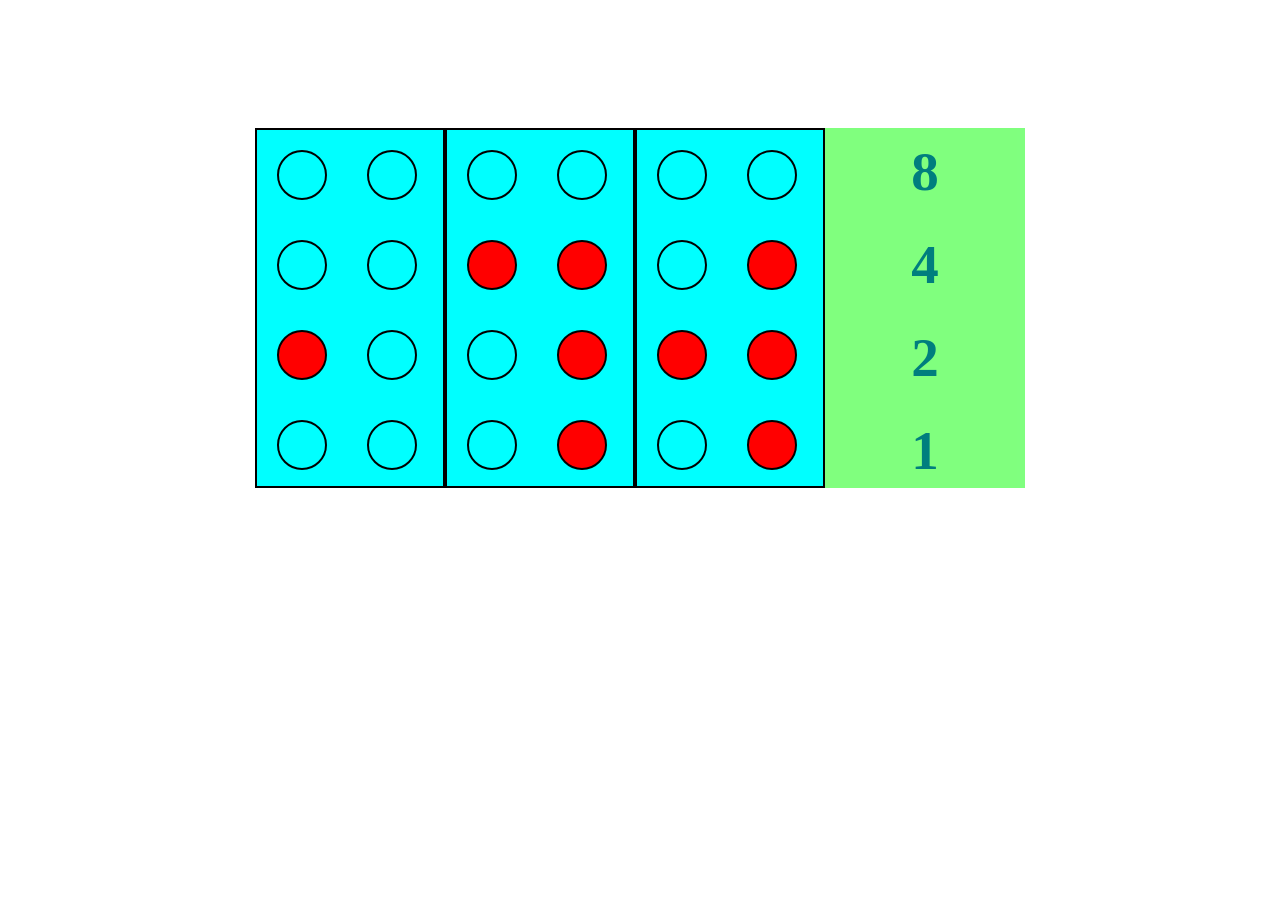
<file: index.html>
<!DOCTYPE html>
<html lang="pl">
<head>
   <meta charset="UTF-8">
   <link rel="stylesheet" href="css/style.css" type="text/css">
</head>
<body>
   <div class="container">
      <div class="box">
         <div class="circle"></div>
         <div class="circle"></div>
         <div class="circle"></div>
         <div class="circle"></div>
         <div class="circle"></div>
         <div class="circle"></div>
         <div class="circle"></div>
         <div class="circle"></div>
      </div>
      <div class="box">
         <div class="circle"></div>
         <div class="circle"></div>
         <div class="circle"></div>
         <div class="circle"></div>
         <div class="circle"></div>
         <div class="circle"></div>
         <div class="circle"></div>
         <div class="circle"></div>
      </div>
      <div class="box">
         <div class="circle"></div>
         <div class="circle"></div>
         <div class="circle"></div>
         <div class="circle"></div>
         <div class="circle"></div>
         <div class="circle"></div>
         <div class="circle"></div>
         <div class="circle"></div>
      </div>
      <div class="container-table">
         <div class="container-table-description">
            <h1>8</h1>
            <h1>4</h1>
            <h1>2</h1>
            <h1>1</h1>
         </div>
      </div>
   </div>
<script src="js/app.js"></script>
</body>
</html>
</file>
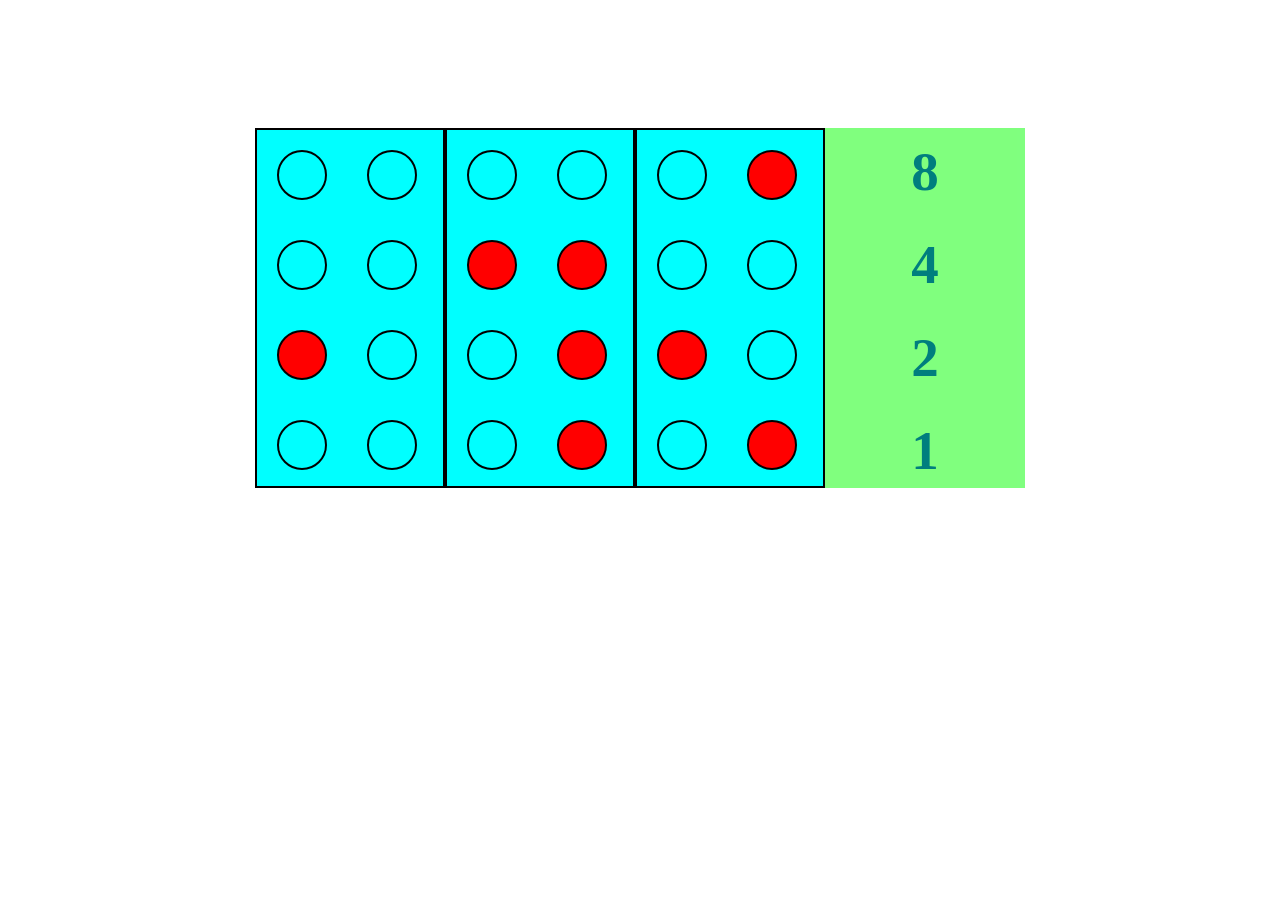
<file: zegar binarny.html>
<!DOCTYPE html>
<html lang="pl">
<head>
   <meta charset="UTF-8">
<style>
   html, body {
      margin:0;
      padding:0;
   }

   *, *:before, *:after {
      box-sizing: border-box;
   }

   .container {
      width:770px;
      height:360px;
      background:aqua;
      margin:auto;
      margin-top:10%;
   }

   .container-table {
      height:360px;
      width:200px;
      background:yellow;
      opacity:0.5;
      float:right;
   }

   .box {
      width:190px;
      height:360px;
      float:left;
      border:2px solid;
   }

   .circle {
      width:50px;
      height:50px;
      border-radius:100%;
      border:2px solid;
      margin:20px;
      float:left;
   }

   .light {
      background:red;
   }

   .container-table-description > h1{
      text-align:center;
      font-size:55px;
      margin:0;
      padding-top:12px;
      padding-bottom:18px;
   }
</style>
</head>
<body>
   <div class="container">
      <div class="box">
         <div class="circle"></div>
         <div class="circle"></div>
         <div class="circle"></div>
         <div class="circle"></div>
         <div class="circle"></div>
         <div class="circle"></div>
         <div class="circle"></div>
         <div class="circle"></div>
      </div>
      <div class="box">
         <div class="circle"></div>
         <div class="circle"></div>
         <div class="circle"></div>
         <div class="circle"></div>
         <div class="circle"></div>
         <div class="circle"></div>
         <div class="circle"></div>
         <div class="circle"></div>
      </div>
      <div class="box">
         <div class="circle"></div>
         <div class="circle"></div>
         <div class="circle"></div>
         <div class="circle"></div>
         <div class="circle"></div>
         <div class="circle"></div>
         <div class="circle"></div>
         <div class="circle"></div>
      </div>
      <div class="container-table">
         <div class="container-table-description">
            <h1>8</h1>
            <h1>4</h1>
            <h1>2</h1>
            <h1>1</h1>
         </div>
      </div>
      <div style="clear:both"></div>
   </div>
<script>
var Tab = [];
var circle = document.getElementsByClassName('circle');

function set_clock() {
   TimeRemove(); // clear settings
   var d = (new Date);
   var h = d.getHours(); // h
   var min = d.getMinutes(); // min
   var sec = d.getSeconds(); // sec

   // h
   Tab[0] = Math.floor(h/10);
   Tab[1] = h%10;
   // min
   Tab[2] = Math.floor(min/10);
   Tab[3] = min%10;
   // sec
   Tab[4] = Math.floor(sec/10);
   Tab[5] = sec%10;

   clock(1,1); // h
   clock(3,2); // min
   clock(5,3); // sec
   setTimeout(set_clock, 1000); //refresh
}

function clock(x, y) {
   // first number
   if (Tab[x-1] == 5){light(y, 6), light(y, 2);}
   else if (Tab[x-1] == 4){light(y, 2);}
   else if (Tab[x-1] == 3){light(y, 6), light(y, 4);}
   else if (Tab[x-1] == 2){light(y, 4);}
   else if (Tab[x-1] == 1){light(y, 6);}

   // second number
   if (Tab[x] == 1){light(y, 7);}
   else if (Tab[x] == 2){light(y, 5);}
   else if (Tab[x] == 3){light(y, 7), light(y, 5);}
   else if (Tab[x] == 4){light(y, 3);}
   else if (Tab[x] == 5){light(y, 7), light(y, 3);}
   else if (Tab[x] == 6){light(y, 5), light(y, 3);}
   else if (Tab[x] == 7){light(y, 7), light(y, 5), light(y, 3);}
   else if (Tab[x] == 8){light(y, 1);}
   else if (Tab[x] == 9){light(y, 7), light(y, 1);}
}

function TimeRemove() {
// clear settings
   for(var i = 0; i<circle.length;i++) {
      circle[i].classList.remove("light");
   }
}

function light(x, y) {
// select row
   if(x == 1){
      circle[y].classList.add("light");
   }
   else if (x == 2) {
      y = y+8;
      circle[y].classList.add("light");
   }
   else {
      y = y+16;
      circle[y].classList.add("light");
   }
}

set_clock();
light(x, y);
</script>
</body>
</html>
</file>
<file: css/style.css>
html, body {
   margin:0;
   padding:0;
}
*, *:before, *:after {box-sizing: border-box;}
.container {
   width:770px;
   height:360px;
   background:aqua;
   margin:auto;
   margin-top:10%;
}
.container-table {
   height:360px;
   width:200px;
   background:yellow;
   opacity:0.5;
   float:right;
}
.box {
   width:190px;
   height:360px;
   float:left;
   border:2px solid;
}
.circle {
   width:50px;
   height:50px;
   border-radius:100%;
   border:2px solid;
   margin:20px;
   float:left;
}
.light {background:red;}
.container-table-description > h1{
   text-align:center;
   font-size:55px;
   margin:0;
   padding-top:12px;
   padding-bottom:18px;
}
</file>
